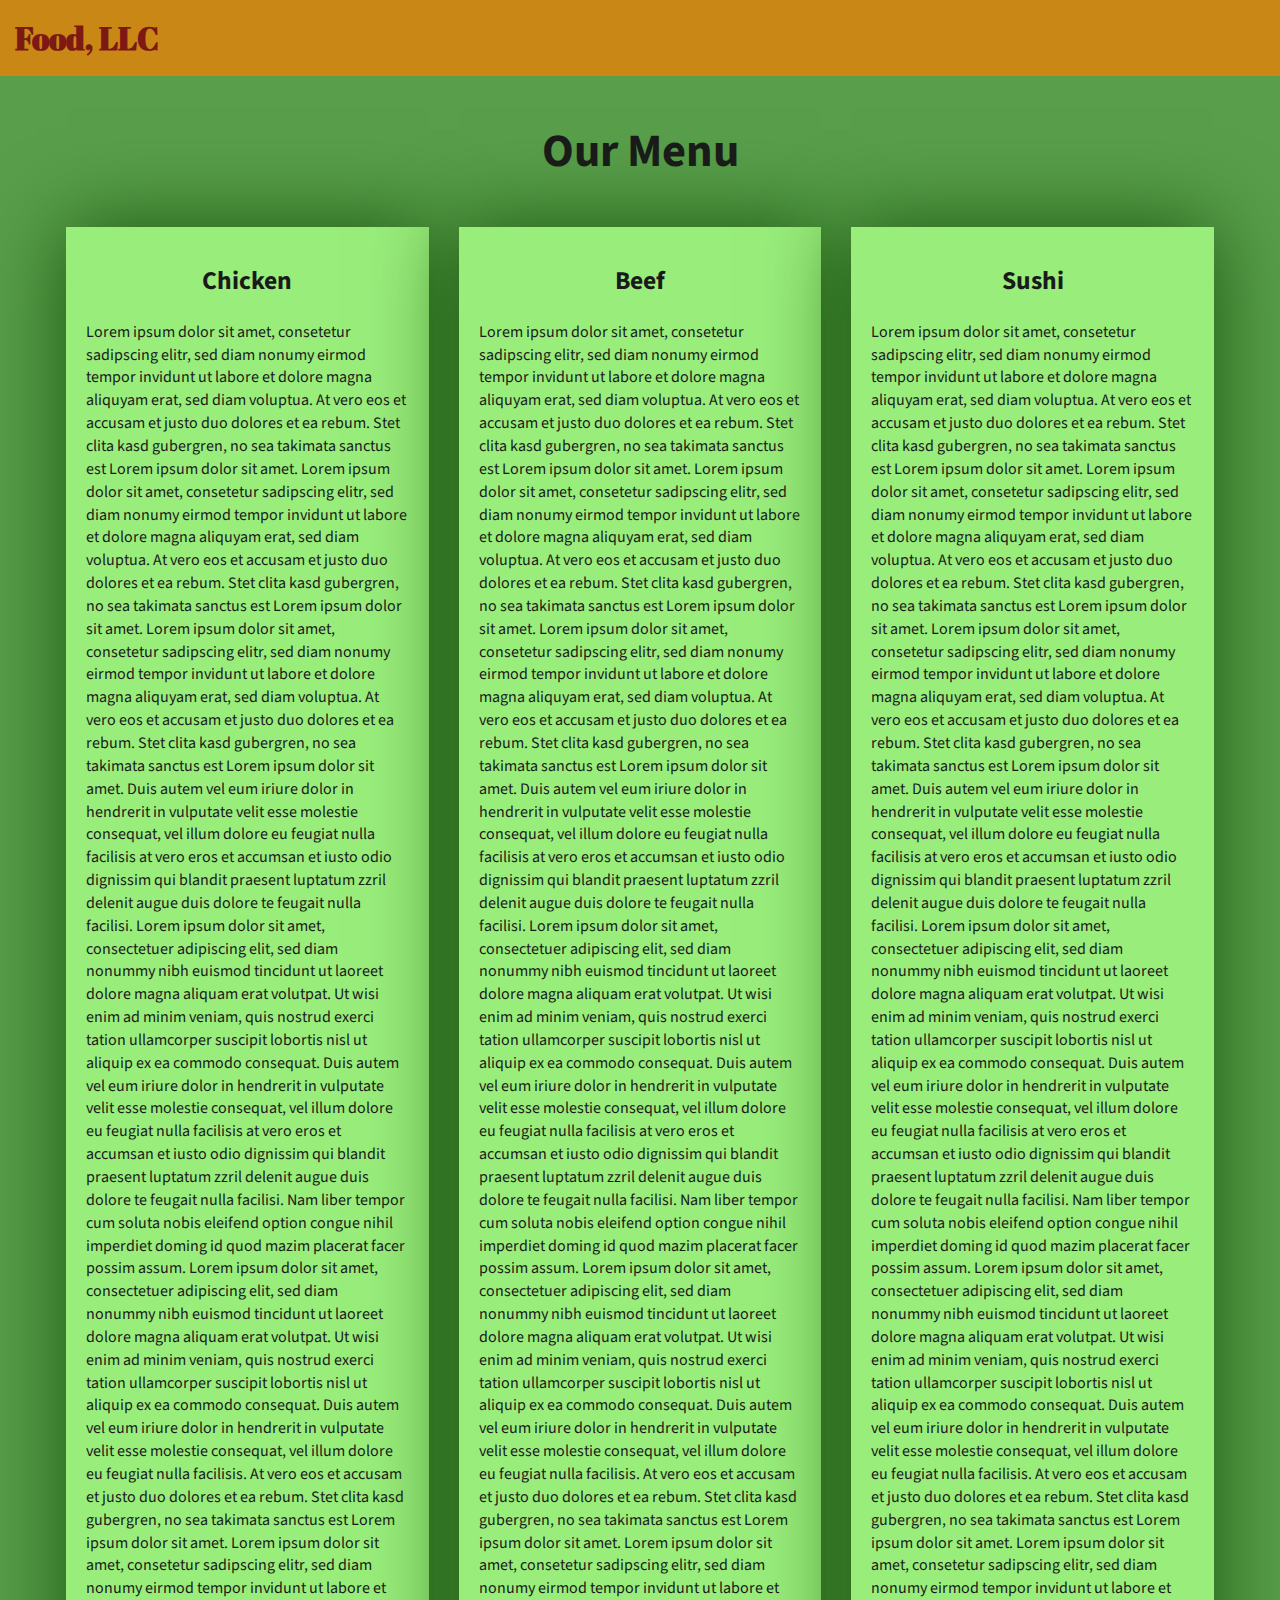
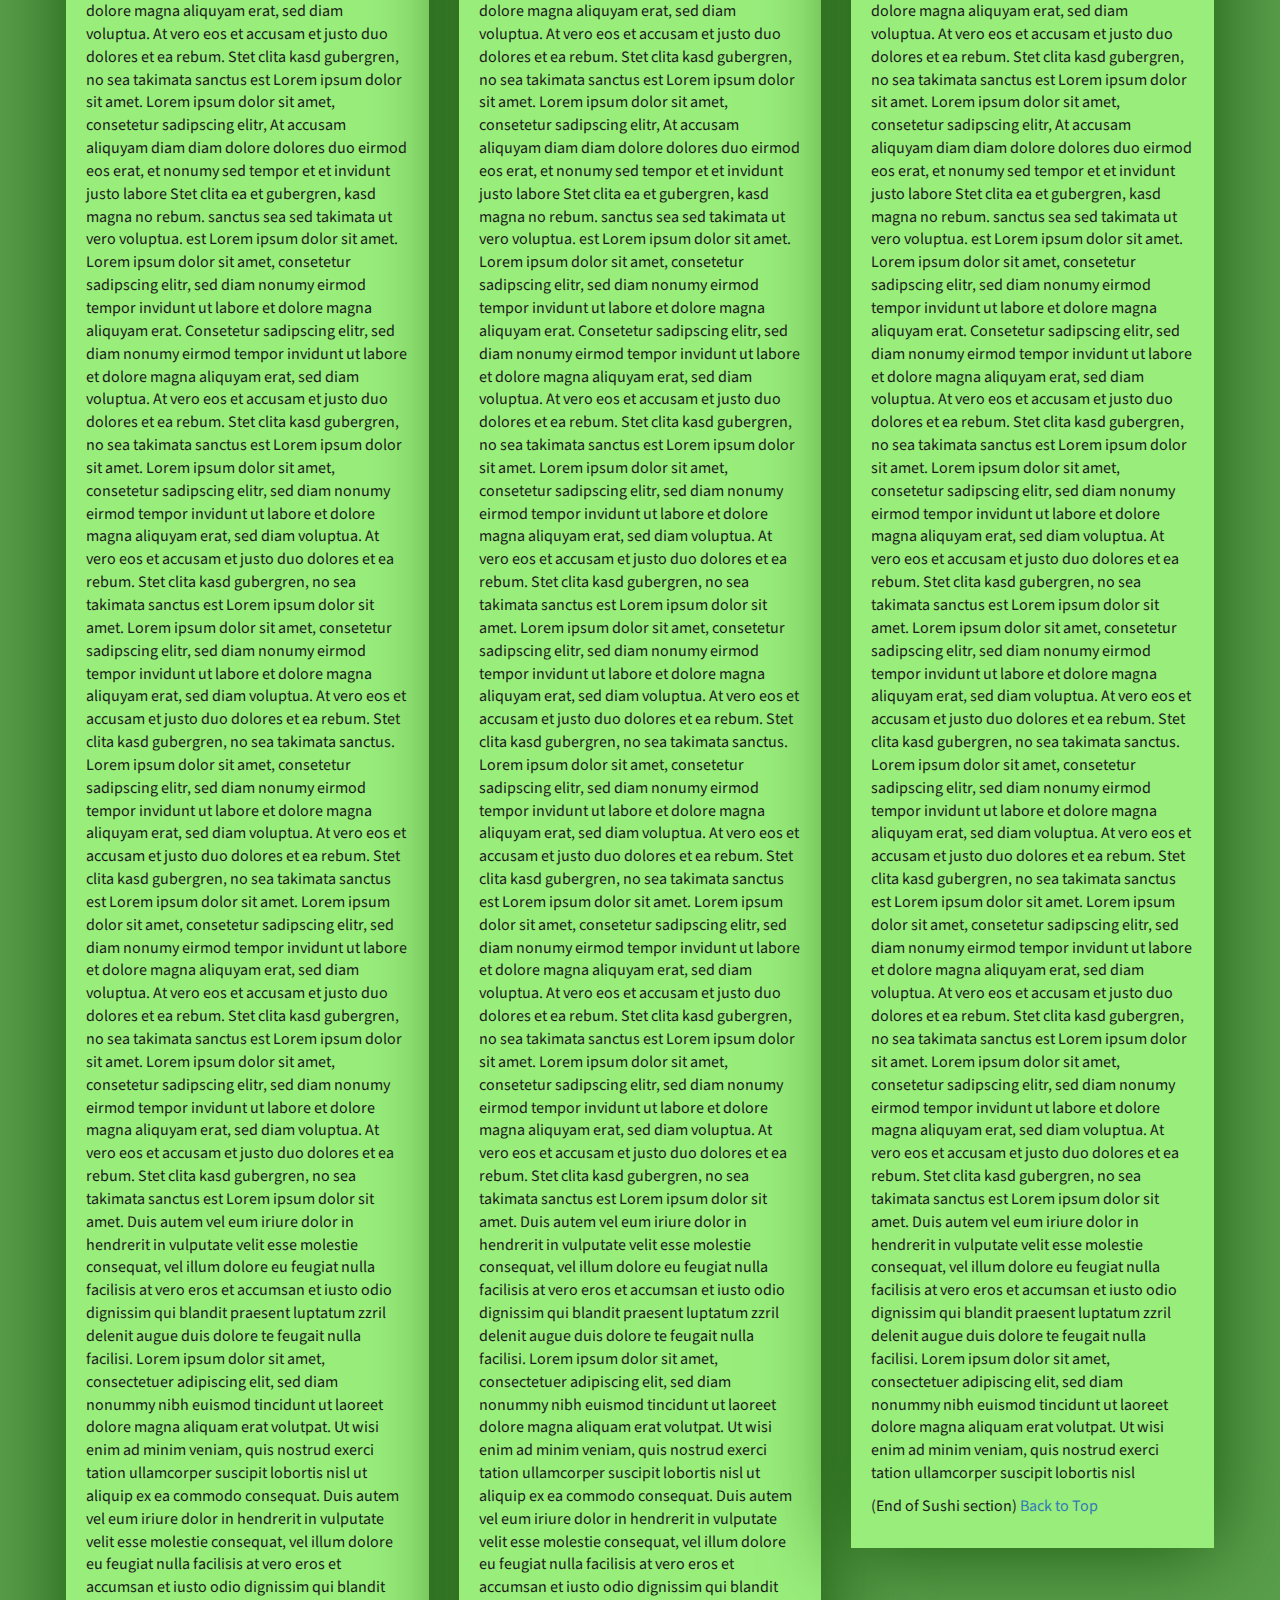
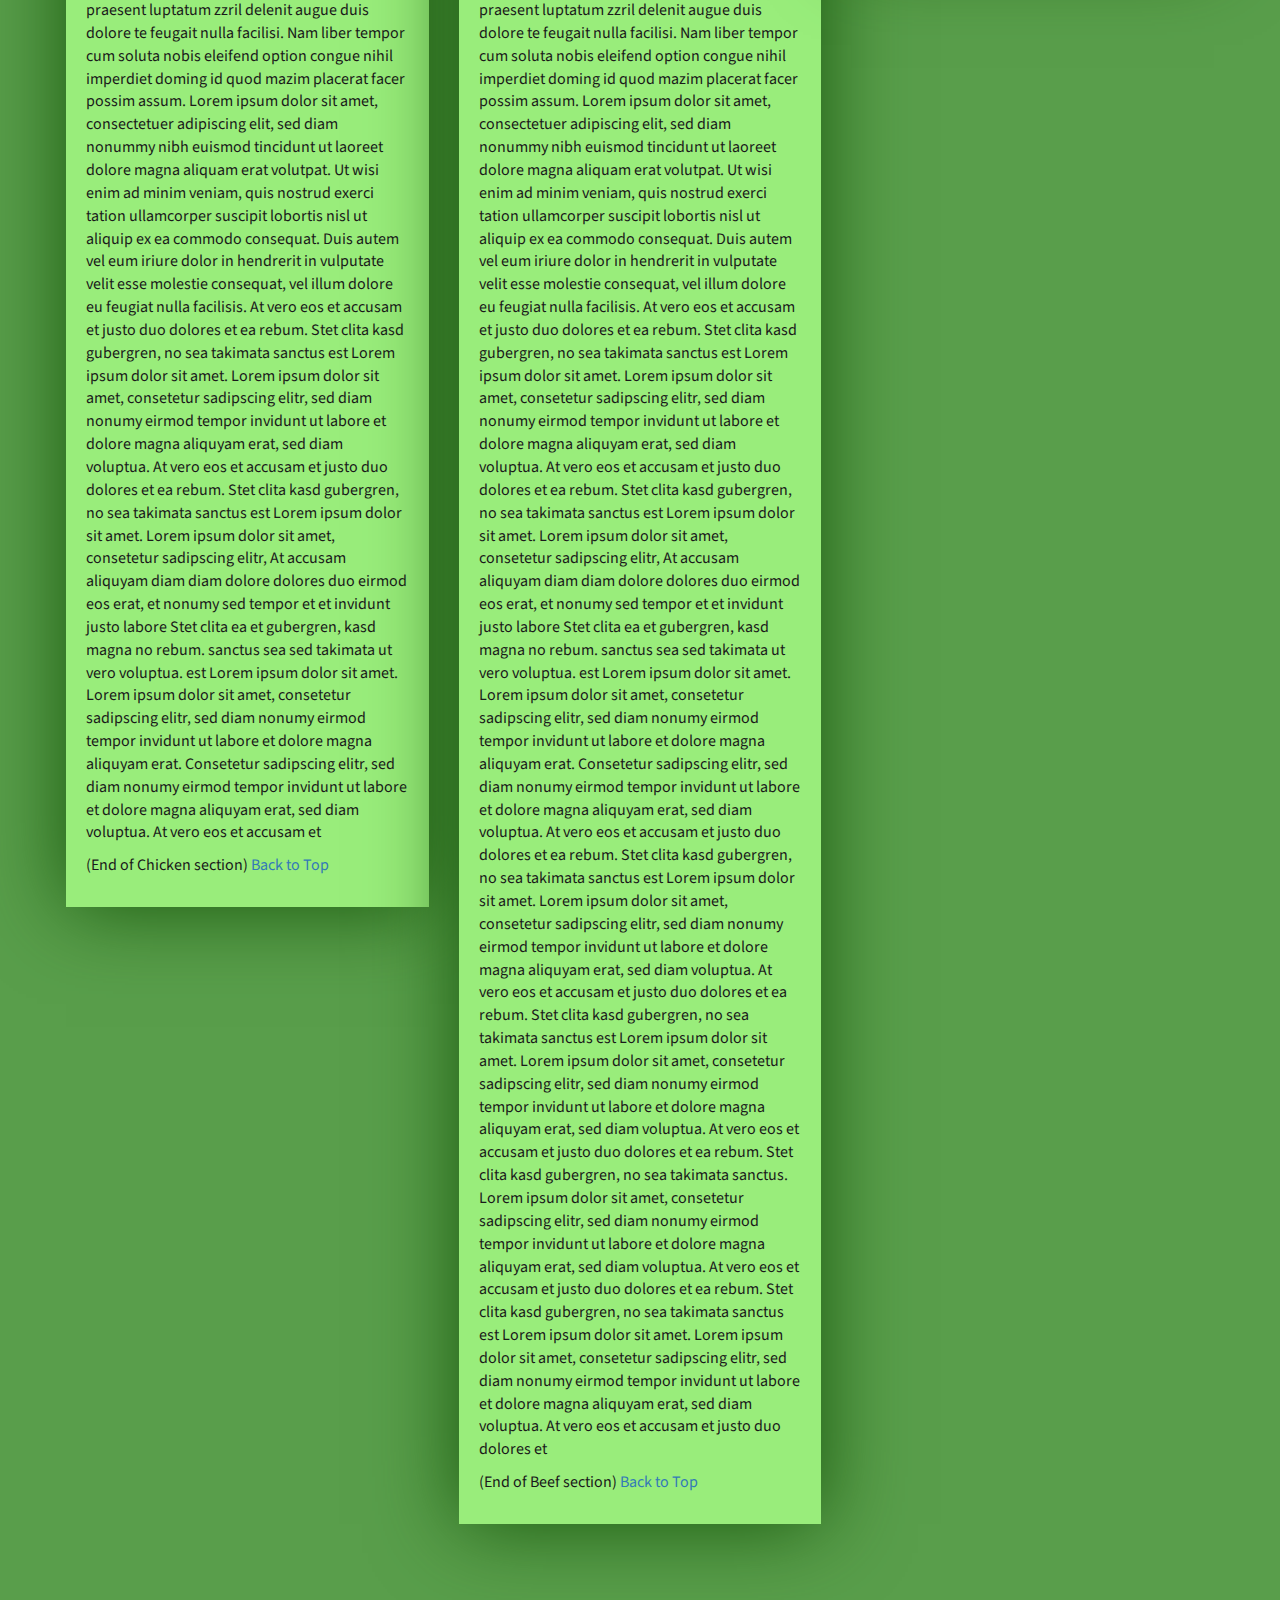
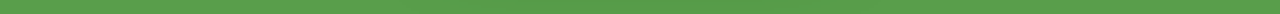
<file: module-3-solution/index.html>
<!DOCTYPE html>
<html lang="zxx">

<head>
    <meta charset="utf-8">
    <meta http-equiv="X-UA-Compatible" content="IE=edge">
    <meta name="viewport" content="width=device-width, initial-scale=1">
    <title>Assignment Solution for Module 3</title>
    <link rel="stylesheet" href="css/bootstrap.min.css">
    <link rel="stylesheet" href="css/styles.css">
    <link href="https://fonts.googleapis.com/css?family=Source+Sans+Pro" rel="stylesheet">
    <link href="https://fonts.googleapis.com/css?family=Abril+Fatface" rel="stylesheet">

    <!-- HTML5 shim and Respond.js for IE8 support of HTML5 elements and media queries -->
    <!-- WARNING: Respond.js doesn't work if you view the page via file:// -->
    <!--[if lt IE 9]>
      <script src="https://oss.maxcdn.com/html5shiv/3.7.2/html5shiv.min.js"></script>
      <script src="https://oss.maxcdn.com/respond/1.4.2/respond.min.js"></script>
    <![endif]-->
</head>

<body>
    <header>
        <nav id="header-nav" class="navbar navbar-default">
            <div class="container-fluid">
                <div class="navbar-header">
                    <div class="navbar-brand">
                        <a href="index.html"><h1>Food, LLC</h1></a>
                    </div>

                    <button type="button" class="navbar-toggle collapsed visible-xs" data-toggle="collapse" data-target="#collapsable-nav" aria-expanded="false">
                        <span class="sr-only">Toggle navigation</span>
                        <span class="icon-bar"></span>
                        <span class="icon-bar"></span>
                        <span class="icon-bar"></span>
                    </button>
                </div>

                <div id="collapsable-nav" class="collapse navbar-collapse">
                    <ul id="nav-list" class="nav navbar-nav navbar-right visible-xs text-center">
                        <li>
                            <a href="#chicken-tile"><br class="hidden-xs"> Chicken</a>
                        </li>
                        <li>
                            <a href="#beef-tile"><br class="hidden-xs"> Beef</a>
                        </li>
                        <li>
                            <a href="#sushi-tile"><br class="hidden-xs"> Sushi</a>
                        </li>
                    </ul>
                </div>
            </div>
        </nav>
    </header>

    <div id="main-content" class="container">
        <h2 id="top-heading" class="text-center">Our Menu</h2>
        <div id="home-tiles" class="row">
            <div class="col-md-4 col-sm-6 col-xs-12">
                <div id="chicken-tile">
                    <section>
                        <h3 class="text-center">Chicken</h3>
                        <p>
                            Lorem ipsum dolor sit amet, consetetur sadipscing elitr, sed diam nonumy eirmod tempor invidunt ut labore et dolore magna aliquyam erat, sed diam voluptua. At vero eos et accusam et justo duo dolores et ea rebum. Stet clita kasd gubergren, no sea takimata
                            sanctus est Lorem ipsum dolor sit amet. Lorem ipsum dolor sit amet, consetetur sadipscing elitr, sed diam nonumy eirmod tempor invidunt ut labore et dolore magna aliquyam erat, sed diam voluptua. At vero eos et accusam et justo
                            duo dolores et ea rebum. Stet clita kasd gubergren, no sea takimata sanctus est Lorem ipsum dolor sit amet. Lorem ipsum dolor sit amet, consetetur sadipscing elitr, sed diam nonumy eirmod tempor invidunt ut labore et dolore
                            magna aliquyam erat, sed diam voluptua. At vero eos et accusam et justo duo dolores et ea rebum. Stet clita kasd gubergren, no sea takimata sanctus est Lorem ipsum dolor sit amet. Duis autem vel eum iriure dolor in hendrerit
                            in vulputate velit esse molestie consequat, vel illum dolore eu feugiat nulla facilisis at vero eros et accumsan et iusto odio dignissim qui blandit praesent luptatum zzril delenit augue duis dolore te feugait nulla facilisi.
                            Lorem ipsum dolor sit amet, consectetuer adipiscing elit, sed diam nonummy nibh euismod tincidunt ut laoreet dolore magna aliquam erat volutpat. Ut wisi enim ad minim veniam, quis nostrud exerci tation ullamcorper suscipit
                            lobortis nisl ut aliquip ex ea commodo consequat. Duis autem vel eum iriure dolor in hendrerit in vulputate velit esse molestie consequat, vel illum dolore eu feugiat nulla facilisis at vero eros et accumsan et iusto odio dignissim
                            qui blandit praesent luptatum zzril delenit augue duis dolore te feugait nulla facilisi. Nam liber tempor cum soluta nobis eleifend option congue nihil imperdiet doming id quod mazim placerat facer possim assum. Lorem ipsum
                            dolor sit amet, consectetuer adipiscing elit, sed diam nonummy nibh euismod tincidunt ut laoreet dolore magna aliquam erat volutpat. Ut wisi enim ad minim veniam, quis nostrud exerci tation ullamcorper suscipit lobortis nisl
                            ut aliquip ex ea commodo consequat. Duis autem vel eum iriure dolor in hendrerit in vulputate velit esse molestie consequat, vel illum dolore eu feugiat nulla facilisis. At vero eos et accusam et justo duo dolores et ea rebum.
                            Stet clita kasd gubergren, no sea takimata sanctus est Lorem ipsum dolor sit amet. Lorem ipsum dolor sit amet, consetetur sadipscing elitr, sed diam nonumy eirmod tempor invidunt ut labore et dolore magna aliquyam erat, sed
                            diam voluptua. At vero eos et accusam et justo duo dolores et ea rebum. Stet clita kasd gubergren, no sea takimata sanctus est Lorem ipsum dolor sit amet. Lorem ipsum dolor sit amet, consetetur sadipscing elitr, At accusam
                            aliquyam diam diam dolore dolores duo eirmod eos erat, et nonumy sed tempor et et invidunt justo labore Stet clita ea et gubergren, kasd magna no rebum. sanctus sea sed takimata ut vero voluptua. est Lorem ipsum dolor sit amet.
                            Lorem ipsum dolor sit amet, consetetur sadipscing elitr, sed diam nonumy eirmod tempor invidunt ut labore et dolore magna aliquyam erat. Consetetur sadipscing elitr, sed diam nonumy eirmod tempor invidunt ut labore et dolore
                            magna aliquyam erat, sed diam voluptua. At vero eos et accusam et justo duo dolores et ea rebum. Stet clita kasd gubergren, no sea takimata sanctus est Lorem ipsum dolor sit amet. Lorem ipsum dolor sit amet, consetetur sadipscing
                            elitr, sed diam nonumy eirmod tempor invidunt ut labore et dolore magna aliquyam erat, sed diam voluptua. At vero eos et accusam et justo duo dolores et ea rebum. Stet clita kasd gubergren, no sea takimata sanctus est Lorem
                            ipsum dolor sit amet. Lorem ipsum dolor sit amet, consetetur sadipscing elitr, sed diam nonumy eirmod tempor invidunt ut labore et dolore magna aliquyam erat, sed diam voluptua. At vero eos et accusam et justo duo dolores et
                            ea rebum. Stet clita kasd gubergren, no sea takimata sanctus. Lorem ipsum dolor sit amet, consetetur sadipscing elitr, sed diam nonumy eirmod tempor invidunt ut labore et dolore magna aliquyam erat, sed diam voluptua. At vero
                            eos et accusam et justo duo dolores et ea rebum. Stet clita kasd gubergren, no sea takimata sanctus est Lorem ipsum dolor sit amet. Lorem ipsum dolor sit amet, consetetur sadipscing elitr, sed diam nonumy eirmod tempor invidunt
                            ut labore et dolore magna aliquyam erat, sed diam voluptua. At vero eos et accusam et justo duo dolores et ea rebum. Stet clita kasd gubergren, no sea takimata sanctus est Lorem ipsum dolor sit amet. Lorem ipsum dolor sit amet,
                            consetetur sadipscing elitr, sed diam nonumy eirmod tempor invidunt ut labore et dolore magna aliquyam erat, sed diam voluptua. At vero eos et accusam et justo duo dolores et ea rebum. Stet clita kasd gubergren, no sea takimata
                            sanctus est Lorem ipsum dolor sit amet. Duis autem vel eum iriure dolor in hendrerit in vulputate velit esse molestie consequat, vel illum dolore eu feugiat nulla facilisis at vero eros et accumsan et iusto odio dignissim qui
                            blandit praesent luptatum zzril delenit augue duis dolore te feugait nulla facilisi. Lorem ipsum dolor sit amet, consectetuer adipiscing elit, sed diam nonummy nibh euismod tincidunt ut laoreet dolore magna aliquam erat volutpat.
                            Ut wisi enim ad minim veniam, quis nostrud exerci tation ullamcorper suscipit lobortis nisl ut aliquip ex ea commodo consequat. Duis autem vel eum iriure dolor in hendrerit in vulputate velit esse molestie consequat, vel illum
                            dolore eu feugiat nulla facilisis at vero eros et accumsan et iusto odio dignissim qui blandit praesent luptatum zzril delenit augue duis dolore te feugait nulla facilisi. Nam liber tempor cum soluta nobis eleifend option congue
                            nihil imperdiet doming id quod mazim placerat facer possim assum. Lorem ipsum dolor sit amet, consectetuer adipiscing elit, sed diam nonummy nibh euismod tincidunt ut laoreet dolore magna aliquam erat volutpat. Ut wisi enim
                            ad minim veniam, quis nostrud exerci tation ullamcorper suscipit lobortis nisl ut aliquip ex ea commodo consequat. Duis autem vel eum iriure dolor in hendrerit in vulputate velit esse molestie consequat, vel illum dolore eu
                            feugiat nulla facilisis. At vero eos et accusam et justo duo dolores et ea rebum. Stet clita kasd gubergren, no sea takimata sanctus est Lorem ipsum dolor sit amet. Lorem ipsum dolor sit amet, consetetur sadipscing elitr, sed
                            diam nonumy eirmod tempor invidunt ut labore et dolore magna aliquyam erat, sed diam voluptua. At vero eos et accusam et justo duo dolores et ea rebum. Stet clita kasd gubergren, no sea takimata sanctus est Lorem ipsum dolor
                            sit amet. Lorem ipsum dolor sit amet, consetetur sadipscing elitr, At accusam aliquyam diam diam dolore dolores duo eirmod eos erat, et nonumy sed tempor et et invidunt justo labore Stet clita ea et gubergren, kasd magna no
                            rebum. sanctus sea sed takimata ut vero voluptua. est Lorem ipsum dolor sit amet. Lorem ipsum dolor sit amet, consetetur sadipscing elitr, sed diam nonumy eirmod tempor invidunt ut labore et dolore magna aliquyam erat. Consetetur
                            sadipscing elitr, sed diam nonumy eirmod tempor invidunt ut labore et dolore magna aliquyam erat, sed diam voluptua. At vero eos et accusam et
                        </p>
                        <p>
                            (End of Chicken section) <a href="#top-heading">Back to Top</a>
                        </p>
                    </section>
                </div>
            </div>
            <div class="col-md-4 col-sm-6 col-xs-12">
                <div id="beef-tile">
                    <section>
                        <h3 class="text-center">Beef</h3>
                        <p>
                            Lorem ipsum dolor sit amet, consetetur sadipscing elitr, sed diam nonumy eirmod tempor invidunt ut labore et dolore magna aliquyam erat, sed diam voluptua. At vero eos et accusam et justo duo dolores et ea rebum. Stet clita kasd gubergren, no sea takimata
                            sanctus est Lorem ipsum dolor sit amet. Lorem ipsum dolor sit amet, consetetur sadipscing elitr, sed diam nonumy eirmod tempor invidunt ut labore et dolore magna aliquyam erat, sed diam voluptua. At vero eos et accusam et justo
                            duo dolores et ea rebum. Stet clita kasd gubergren, no sea takimata sanctus est Lorem ipsum dolor sit amet. Lorem ipsum dolor sit amet, consetetur sadipscing elitr, sed diam nonumy eirmod tempor invidunt ut labore et dolore
                            magna aliquyam erat, sed diam voluptua. At vero eos et accusam et justo duo dolores et ea rebum. Stet clita kasd gubergren, no sea takimata sanctus est Lorem ipsum dolor sit amet. Duis autem vel eum iriure dolor in hendrerit
                            in vulputate velit esse molestie consequat, vel illum dolore eu feugiat nulla facilisis at vero eros et accumsan et iusto odio dignissim qui blandit praesent luptatum zzril delenit augue duis dolore te feugait nulla facilisi.
                            Lorem ipsum dolor sit amet, consectetuer adipiscing elit, sed diam nonummy nibh euismod tincidunt ut laoreet dolore magna aliquam erat volutpat. Ut wisi enim ad minim veniam, quis nostrud exerci tation ullamcorper suscipit
                            lobortis nisl ut aliquip ex ea commodo consequat. Duis autem vel eum iriure dolor in hendrerit in vulputate velit esse molestie consequat, vel illum dolore eu feugiat nulla facilisis at vero eros et accumsan et iusto odio dignissim
                            qui blandit praesent luptatum zzril delenit augue duis dolore te feugait nulla facilisi. Nam liber tempor cum soluta nobis eleifend option congue nihil imperdiet doming id quod mazim placerat facer possim assum. Lorem ipsum
                            dolor sit amet, consectetuer adipiscing elit, sed diam nonummy nibh euismod tincidunt ut laoreet dolore magna aliquam erat volutpat. Ut wisi enim ad minim veniam, quis nostrud exerci tation ullamcorper suscipit lobortis nisl
                            ut aliquip ex ea commodo consequat. Duis autem vel eum iriure dolor in hendrerit in vulputate velit esse molestie consequat, vel illum dolore eu feugiat nulla facilisis. At vero eos et accusam et justo duo dolores et ea rebum.
                            Stet clita kasd gubergren, no sea takimata sanctus est Lorem ipsum dolor sit amet. Lorem ipsum dolor sit amet, consetetur sadipscing elitr, sed diam nonumy eirmod tempor invidunt ut labore et dolore magna aliquyam erat, sed
                            diam voluptua. At vero eos et accusam et justo duo dolores et ea rebum. Stet clita kasd gubergren, no sea takimata sanctus est Lorem ipsum dolor sit amet. Lorem ipsum dolor sit amet, consetetur sadipscing elitr, At accusam
                            aliquyam diam diam dolore dolores duo eirmod eos erat, et nonumy sed tempor et et invidunt justo labore Stet clita ea et gubergren, kasd magna no rebum. sanctus sea sed takimata ut vero voluptua. est Lorem ipsum dolor sit amet.
                            Lorem ipsum dolor sit amet, consetetur sadipscing elitr, sed diam nonumy eirmod tempor invidunt ut labore et dolore magna aliquyam erat. Consetetur sadipscing elitr, sed diam nonumy eirmod tempor invidunt ut labore et dolore
                            magna aliquyam erat, sed diam voluptua. At vero eos et accusam et justo duo dolores et ea rebum. Stet clita kasd gubergren, no sea takimata sanctus est Lorem ipsum dolor sit amet. Lorem ipsum dolor sit amet, consetetur sadipscing
                            elitr, sed diam nonumy eirmod tempor invidunt ut labore et dolore magna aliquyam erat, sed diam voluptua. At vero eos et accusam et justo duo dolores et ea rebum. Stet clita kasd gubergren, no sea takimata sanctus est Lorem
                            ipsum dolor sit amet. Lorem ipsum dolor sit amet, consetetur sadipscing elitr, sed diam nonumy eirmod tempor invidunt ut labore et dolore magna aliquyam erat, sed diam voluptua. At vero eos et accusam et justo duo dolores et
                            ea rebum. Stet clita kasd gubergren, no sea takimata sanctus. Lorem ipsum dolor sit amet, consetetur sadipscing elitr, sed diam nonumy eirmod tempor invidunt ut labore et dolore magna aliquyam erat, sed diam voluptua. At vero
                            eos et accusam et justo duo dolores et ea rebum. Stet clita kasd gubergren, no sea takimata sanctus est Lorem ipsum dolor sit amet. Lorem ipsum dolor sit amet, consetetur sadipscing elitr, sed diam nonumy eirmod tempor invidunt
                            ut labore et dolore magna aliquyam erat, sed diam voluptua. At vero eos et accusam et justo duo dolores et ea rebum. Stet clita kasd gubergren, no sea takimata sanctus est Lorem ipsum dolor sit amet. Lorem ipsum dolor sit amet,
                            consetetur sadipscing elitr, sed diam nonumy eirmod tempor invidunt ut labore et dolore magna aliquyam erat, sed diam voluptua. At vero eos et accusam et justo duo dolores et ea rebum. Stet clita kasd gubergren, no sea takimata
                            sanctus est Lorem ipsum dolor sit amet. Duis autem vel eum iriure dolor in hendrerit in vulputate velit esse molestie consequat, vel illum dolore eu feugiat nulla facilisis at vero eros et accumsan et iusto odio dignissim qui
                            blandit praesent luptatum zzril delenit augue duis dolore te feugait nulla facilisi. Lorem ipsum dolor sit amet, consectetuer adipiscing elit, sed diam nonummy nibh euismod tincidunt ut laoreet dolore magna aliquam erat volutpat.
                            Ut wisi enim ad minim veniam, quis nostrud exerci tation ullamcorper suscipit lobortis nisl ut aliquip ex ea commodo consequat. Duis autem vel eum iriure dolor in hendrerit in vulputate velit esse molestie consequat, vel illum
                            dolore eu feugiat nulla facilisis at vero eros et accumsan et iusto odio dignissim qui blandit praesent luptatum zzril delenit augue duis dolore te feugait nulla facilisi. Nam liber tempor cum soluta nobis eleifend option congue
                            nihil imperdiet doming id quod mazim placerat facer possim assum. Lorem ipsum dolor sit amet, consectetuer adipiscing elit, sed diam nonummy nibh euismod tincidunt ut laoreet dolore magna aliquam erat volutpat. Ut wisi enim
                            ad minim veniam, quis nostrud exerci tation ullamcorper suscipit lobortis nisl ut aliquip ex ea commodo consequat. Duis autem vel eum iriure dolor in hendrerit in vulputate velit esse molestie consequat, vel illum dolore eu
                            feugiat nulla facilisis. At vero eos et accusam et justo duo dolores et ea rebum. Stet clita kasd gubergren, no sea takimata sanctus est Lorem ipsum dolor sit amet. Lorem ipsum dolor sit amet, consetetur sadipscing elitr, sed
                            diam nonumy eirmod tempor invidunt ut labore et dolore magna aliquyam erat, sed diam voluptua. At vero eos et accusam et justo duo dolores et ea rebum. Stet clita kasd gubergren, no sea takimata sanctus est Lorem ipsum dolor
                            sit amet. Lorem ipsum dolor sit amet, consetetur sadipscing elitr, At accusam aliquyam diam diam dolore dolores duo eirmod eos erat, et nonumy sed tempor et et invidunt justo labore Stet clita ea et gubergren, kasd magna no
                            rebum. sanctus sea sed takimata ut vero voluptua. est Lorem ipsum dolor sit amet. Lorem ipsum dolor sit amet, consetetur sadipscing elitr, sed diam nonumy eirmod tempor invidunt ut labore et dolore magna aliquyam erat. Consetetur
                            sadipscing elitr, sed diam nonumy eirmod tempor invidunt ut labore et dolore magna aliquyam erat, sed diam voluptua. At vero eos et accusam et justo duo dolores et ea rebum. Stet clita kasd gubergren, no sea takimata sanctus
                            est Lorem ipsum dolor sit amet. Lorem ipsum dolor sit amet, consetetur sadipscing elitr, sed diam nonumy eirmod tempor invidunt ut labore et dolore magna aliquyam erat, sed diam voluptua. At vero eos et accusam et justo duo
                            dolores et ea rebum. Stet clita kasd gubergren, no sea takimata sanctus est Lorem ipsum dolor sit amet. Lorem ipsum dolor sit amet, consetetur sadipscing elitr, sed diam nonumy eirmod tempor invidunt ut labore et dolore magna
                            aliquyam erat, sed diam voluptua. At vero eos et accusam et justo duo dolores et ea rebum. Stet clita kasd gubergren, no sea takimata sanctus. Lorem ipsum dolor sit amet, consetetur sadipscing elitr, sed diam nonumy eirmod
                            tempor invidunt ut labore et dolore magna aliquyam erat, sed diam voluptua. At vero eos et accusam et justo duo dolores et ea rebum. Stet clita kasd gubergren, no sea takimata sanctus est Lorem ipsum dolor sit amet. Lorem ipsum
                            dolor sit amet, consetetur sadipscing elitr, sed diam nonumy eirmod tempor invidunt ut labore et dolore magna aliquyam erat, sed diam voluptua. At vero eos et accusam et justo duo dolores et
                        </p>
                        <p>
                            (End of Beef section) <a href="#top-heading">Back to Top</a>
                        </p>
                    </section>
                </div>
            </div>
            <!-- <div class="clearfix visible-md-block"></div> -->
            <div class="col-md-4 col-sm-12 col-xs-12">
                <div id="sushi-tile">
                    <section>
                        <h3 class="text-center">Sushi</h3>
                        <p>
                            Lorem ipsum dolor sit amet, consetetur sadipscing elitr, sed diam nonumy eirmod tempor invidunt ut labore et dolore magna aliquyam erat, sed diam voluptua. At vero eos et accusam et justo duo dolores et ea rebum. Stet clita kasd gubergren, no sea takimata
                            sanctus est Lorem ipsum dolor sit amet. Lorem ipsum dolor sit amet, consetetur sadipscing elitr, sed diam nonumy eirmod tempor invidunt ut labore et dolore magna aliquyam erat, sed diam voluptua. At vero eos et accusam et justo
                            duo dolores et ea rebum. Stet clita kasd gubergren, no sea takimata sanctus est Lorem ipsum dolor sit amet. Lorem ipsum dolor sit amet, consetetur sadipscing elitr, sed diam nonumy eirmod tempor invidunt ut labore et dolore
                            magna aliquyam erat, sed diam voluptua. At vero eos et accusam et justo duo dolores et ea rebum. Stet clita kasd gubergren, no sea takimata sanctus est Lorem ipsum dolor sit amet. Duis autem vel eum iriure dolor in hendrerit
                            in vulputate velit esse molestie consequat, vel illum dolore eu feugiat nulla facilisis at vero eros et accumsan et iusto odio dignissim qui blandit praesent luptatum zzril delenit augue duis dolore te feugait nulla facilisi.
                            Lorem ipsum dolor sit amet, consectetuer adipiscing elit, sed diam nonummy nibh euismod tincidunt ut laoreet dolore magna aliquam erat volutpat. Ut wisi enim ad minim veniam, quis nostrud exerci tation ullamcorper suscipit
                            lobortis nisl ut aliquip ex ea commodo consequat. Duis autem vel eum iriure dolor in hendrerit in vulputate velit esse molestie consequat, vel illum dolore eu feugiat nulla facilisis at vero eros et accumsan et iusto odio dignissim
                            qui blandit praesent luptatum zzril delenit augue duis dolore te feugait nulla facilisi. Nam liber tempor cum soluta nobis eleifend option congue nihil imperdiet doming id quod mazim placerat facer possim assum. Lorem ipsum
                            dolor sit amet, consectetuer adipiscing elit, sed diam nonummy nibh euismod tincidunt ut laoreet dolore magna aliquam erat volutpat. Ut wisi enim ad minim veniam, quis nostrud exerci tation ullamcorper suscipit lobortis nisl
                            ut aliquip ex ea commodo consequat. Duis autem vel eum iriure dolor in hendrerit in vulputate velit esse molestie consequat, vel illum dolore eu feugiat nulla facilisis. At vero eos et accusam et justo duo dolores et ea rebum.
                            Stet clita kasd gubergren, no sea takimata sanctus est Lorem ipsum dolor sit amet. Lorem ipsum dolor sit amet, consetetur sadipscing elitr, sed diam nonumy eirmod tempor invidunt ut labore et dolore magna aliquyam erat, sed
                            diam voluptua. At vero eos et accusam et justo duo dolores et ea rebum. Stet clita kasd gubergren, no sea takimata sanctus est Lorem ipsum dolor sit amet. Lorem ipsum dolor sit amet, consetetur sadipscing elitr, At accusam
                            aliquyam diam diam dolore dolores duo eirmod eos erat, et nonumy sed tempor et et invidunt justo labore Stet clita ea et gubergren, kasd magna no rebum. sanctus sea sed takimata ut vero voluptua. est Lorem ipsum dolor sit amet.
                            Lorem ipsum dolor sit amet, consetetur sadipscing elitr, sed diam nonumy eirmod tempor invidunt ut labore et dolore magna aliquyam erat. Consetetur sadipscing elitr, sed diam nonumy eirmod tempor invidunt ut labore et dolore
                            magna aliquyam erat, sed diam voluptua. At vero eos et accusam et justo duo dolores et ea rebum. Stet clita kasd gubergren, no sea takimata sanctus est Lorem ipsum dolor sit amet. Lorem ipsum dolor sit amet, consetetur sadipscing
                            elitr, sed diam nonumy eirmod tempor invidunt ut labore et dolore magna aliquyam erat, sed diam voluptua. At vero eos et accusam et justo duo dolores et ea rebum. Stet clita kasd gubergren, no sea takimata sanctus est Lorem
                            ipsum dolor sit amet. Lorem ipsum dolor sit amet, consetetur sadipscing elitr, sed diam nonumy eirmod tempor invidunt ut labore et dolore magna aliquyam erat, sed diam voluptua. At vero eos et accusam et justo duo dolores et
                            ea rebum. Stet clita kasd gubergren, no sea takimata sanctus. Lorem ipsum dolor sit amet, consetetur sadipscing elitr, sed diam nonumy eirmod tempor invidunt ut labore et dolore magna aliquyam erat, sed diam voluptua. At vero
                            eos et accusam et justo duo dolores et ea rebum. Stet clita kasd gubergren, no sea takimata sanctus est Lorem ipsum dolor sit amet. Lorem ipsum dolor sit amet, consetetur sadipscing elitr, sed diam nonumy eirmod tempor invidunt
                            ut labore et dolore magna aliquyam erat, sed diam voluptua. At vero eos et accusam et justo duo dolores et ea rebum. Stet clita kasd gubergren, no sea takimata sanctus est Lorem ipsum dolor sit amet. Lorem ipsum dolor sit amet,
                            consetetur sadipscing elitr, sed diam nonumy eirmod tempor invidunt ut labore et dolore magna aliquyam erat, sed diam voluptua. At vero eos et accusam et justo duo dolores et ea rebum. Stet clita kasd gubergren, no sea takimata
                            sanctus est Lorem ipsum dolor sit amet. Duis autem vel eum iriure dolor in hendrerit in vulputate velit esse molestie consequat, vel illum dolore eu feugiat nulla facilisis at vero eros et accumsan et iusto odio dignissim qui
                            blandit praesent luptatum zzril delenit augue duis dolore te feugait nulla facilisi. Lorem ipsum dolor sit amet, consectetuer adipiscing elit, sed diam nonummy nibh euismod tincidunt ut laoreet dolore magna aliquam erat volutpat.
                            Ut wisi enim ad minim veniam, quis nostrud exerci tation ullamcorper suscipit lobortis nisl
                        </p>
                        <p>
                            (End of Sushi section) <a href="#top-heading">Back to Top</a>
                        </p>
                    </section>
                </div>
            </div>
            <!-- <div class="clearfix visible-lg-block"></div> -->
        </div>
    </div>
    <div class="clearfix visible-lg-block"></div>


    <!-- jQuery (Bootstrap JS plugins depend on it) -->
    <script src="js/jquery-3.1.1.min.js"></script>
    <script src="js/bootstrap.min.js"></script>
    <!-- <script src="js/script.js"></script> -->

</body>

</html>
</file>
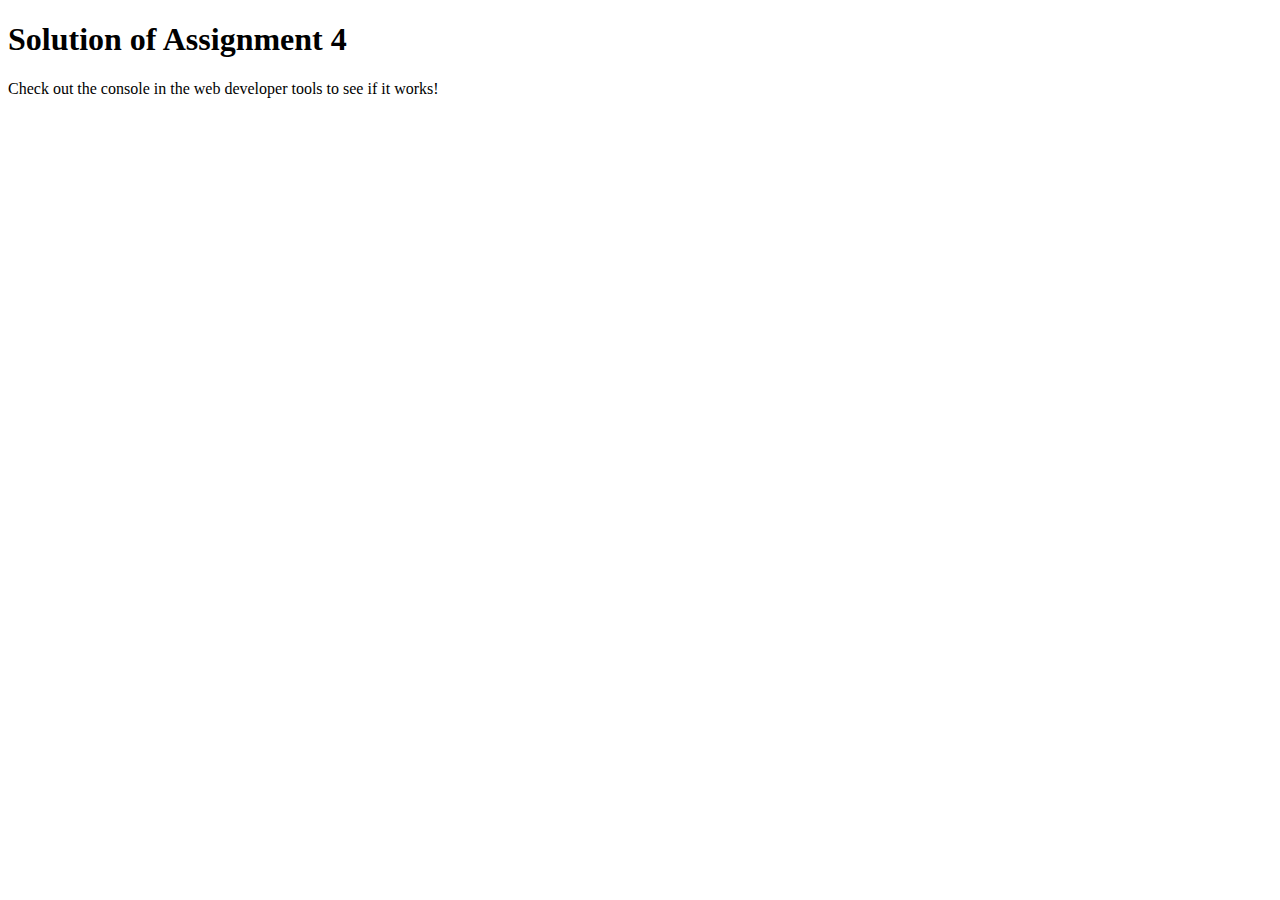
<file: module-4-solution/index.html>
<!DOCTYPE html>
<html>

<head>
    <meta charset="utf-8">
    <title>Assignment Solution for Module 4</title>
    <script src="SpeakHello.js"></script>
    <script src="SpeakGoodBye.js"></script>
    <script src="script.js"></script>
</head>

<body>
    <h1>Solution of Assignment 4</h1>
    <p>Check out the console in the web developer tools to see if it works!</p>
</body>

</html>
</file>
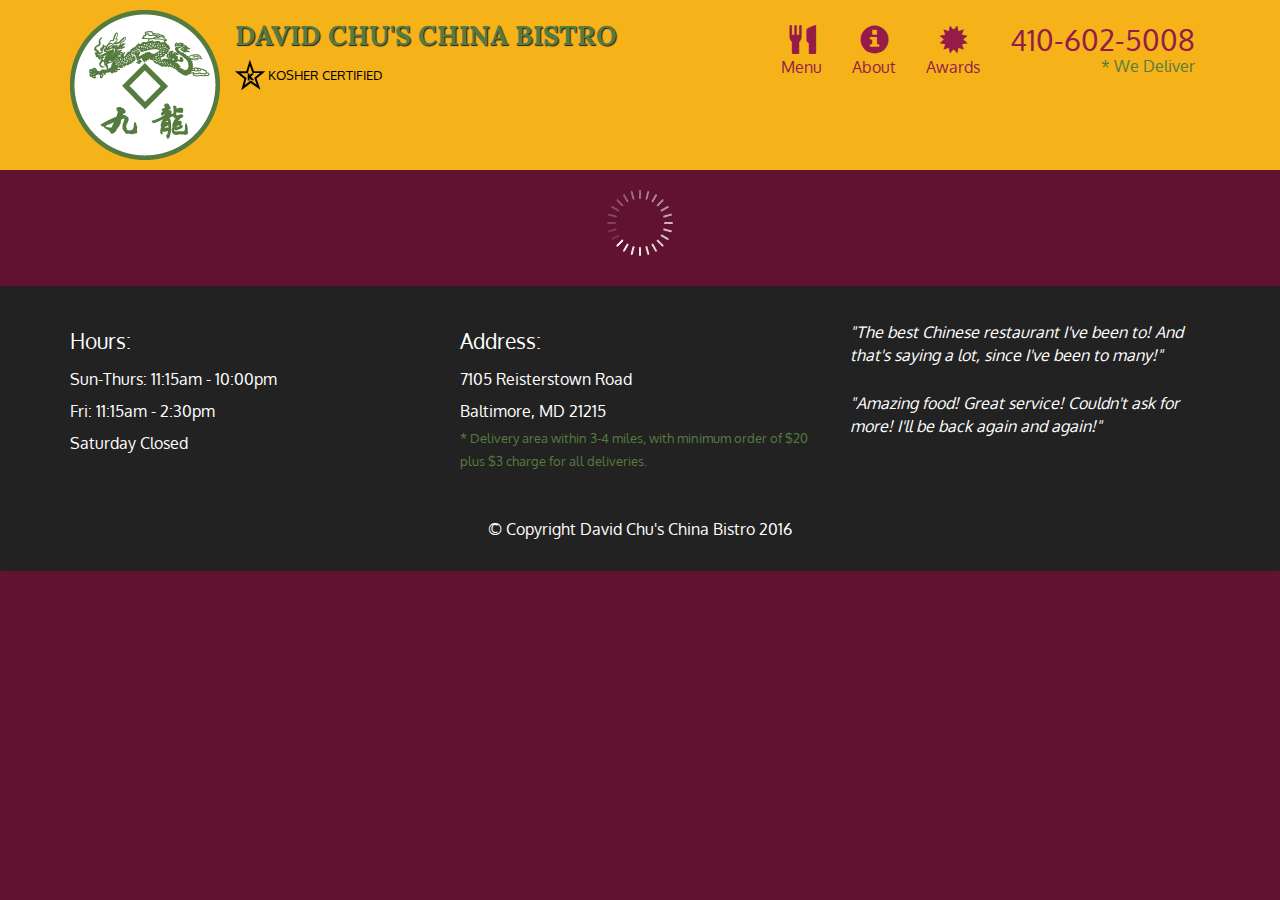
<file: module-5-solution/index.html>
<!doctype html>
<html lang="en">
  <head>
    <meta charset="utf-8">
    <meta http-equiv="X-UA-Compatible" content="IE=edge">
    <meta name="viewport" content="width=device-width, initial-scale=1">
    <title>David Chu's China Bistro</title>
    <link rel="stylesheet" href="css/bootstrap.min.css">
    <link rel="stylesheet" href="css/styles.css">
    <link href='https://fonts.googleapis.com/css?family=Oxygen:400,300,700' rel='stylesheet' type='text/css'>
    <link href='https://fonts.googleapis.com/css?family=Lora' rel='stylesheet' type='text/css'>
  </head>
<body>
  <header>
    <nav id="header-nav" class="navbar navbar-default">
      <div class="container">
        <div class="navbar-header">
          <a href="index.html" class="pull-left visible-md visible-lg">
            <div id="logo-img" alt="Logo image"></div>
          </a>

          <div class="navbar-brand">
            <a href="index.html"><h1>David Chu's China Bistro</h1></a>
            <p>
              <img src="images/star-k-logo.png" alt="Kosher certification">
              <span>Kosher Certified</span>
            </p>
          </div>

          <button id="navbarToggle" type="button" class="navbar-toggle collapsed" data-toggle="collapse" data-target="#collapsable-nav" aria-expanded="false">
            <span class="sr-only">Toggle navigation</span>
            <span class="icon-bar"></span>
            <span class="icon-bar"></span>
            <span class="icon-bar"></span>
          </button>
        </div>
        
        <div id="collapsable-nav" class="collapse navbar-collapse">
           <ul id="nav-list" class="nav navbar-nav navbar-right">
            <li id="navHomeButton" class="visible-xs active">
              <a href="index.html">
                <span class="glyphicon glyphicon-home"></span> Home</a>
            </li>
            <li id="navMenuButton">
              <a href="#" onclick="$dc.loadMenuCategories();">
                <span class="glyphicon glyphicon-cutlery"></span><br class="hidden-xs"> Menu</a>
            </li>
            <li>
              <a href="#">
                <span class="glyphicon glyphicon-info-sign"></span><br class="hidden-xs"> About</a>
            </li>
            <li>
              <a href="#">
                <span class="glyphicon glyphicon-certificate"></span><br class="hidden-xs"> Awards</a>
            </li>
            <li id="phone" class="hidden-xs">
              <a href="tel:410-602-5008">
                <span>410-602-5008</span></a><div>* We Deliver</div>
            </li>
          </ul><!-- #nav-list -->
        </div><!-- .collapse .navbar-collapse -->
      </div><!-- .container -->
    </nav><!-- #header-nav -->
  </header>

  <div id="call-btn" class="visible-xs">
    <a class="btn" href="tel:410-602-5008">
    <span class="glyphicon glyphicon-earphone"></span>
    410-602-5008
    </a>
  </div>
  <div id="xs-deliver" class="text-center visible-xs">* We Deliver</div>

  <div id="main-content" class="container"></div>

  <footer class="panel-footer">
    <div class="container">
      <div class="row">
        <section id="hours" class="col-sm-4">
          <span>Hours:</span><br>
          Sun-Thurs: 11:15am - 10:00pm<br>
          Fri: 11:15am - 2:30pm<br>
          Saturday Closed
          <hr class="visible-xs">
        </section>
        <section id="address" class="col-sm-4">
          <span>Address:</span><br>
          7105 Reisterstown Road<br>
          Baltimore, MD 21215
          <p>* Delivery area within 3-4 miles, with minimum order of $20 plus $3 charge for all deliveries.</p>
          <hr class="visible-xs">
        </section>
        <section id="testimonials" class="col-sm-4">
          <p>"The best Chinese restaurant I've been to! And that's saying a lot, since I've been to many!"</p>
          <p>"Amazing food! Great service! Couldn't ask for more! I'll be back again and again!"</p>
        </section>
      </div>
      <div class="text-center">&copy; Copyright David Chu's China Bistro 2016</div>
    </div>
  </footer>

  <!-- jQuery (Bootstrap JS plugins depend on it) -->
  <script src="js/jquery-2.1.4.min.js"></script>
  <script src="js/bootstrap.min.js"></script>
  <script src="js/ajax-utils.js"></script>
  <script src="js/script.js"></script>
</body>
</html>
</file>
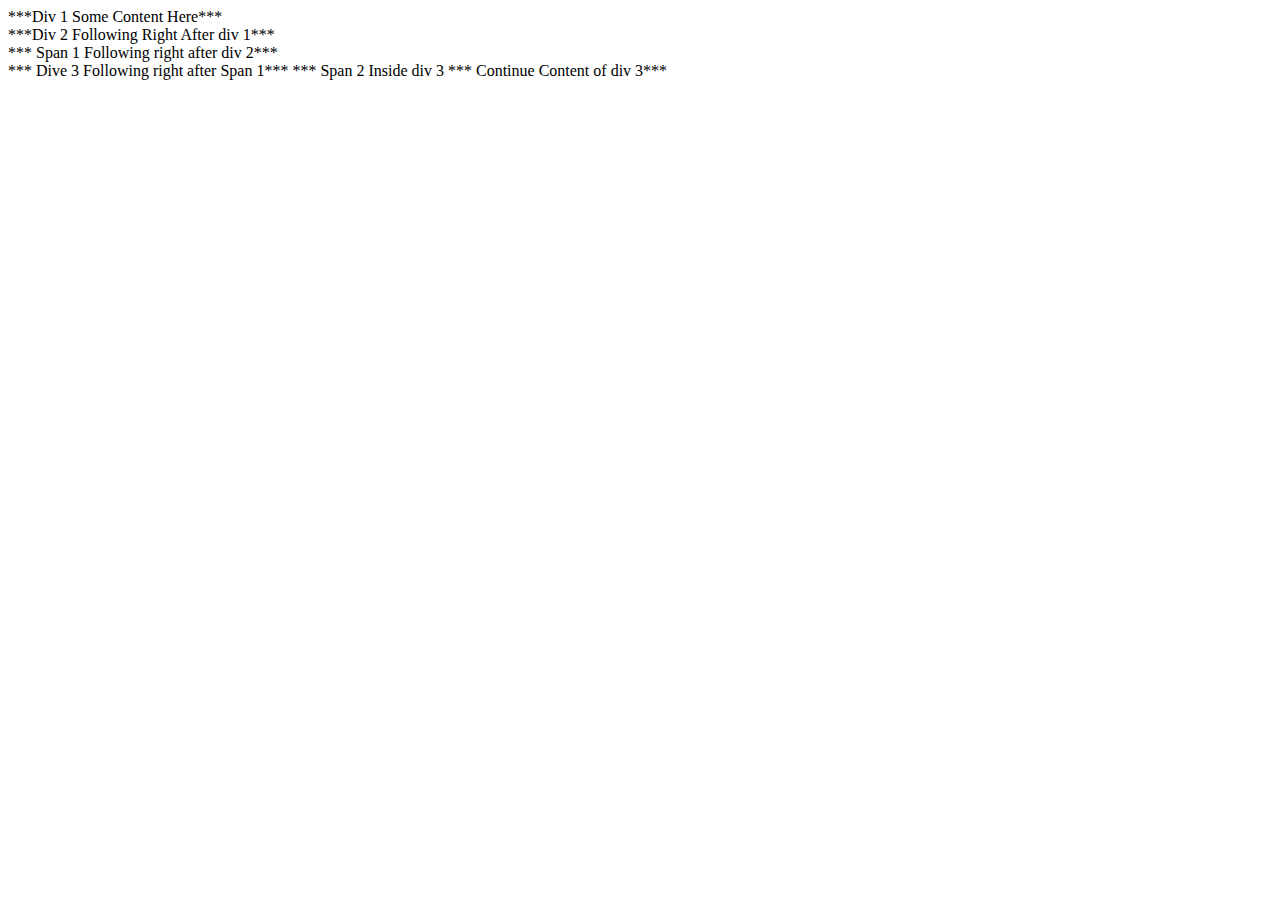
<file: site/index.html>
<!DOCTYPE html>
<html>
<head>
	<title>Hello Coursera!</title>
</head>
<body>
<div>***Div 1 Some Content Here***</div>
<div>***Div 2 Following Right After div 1***</div>
<span>*** Span 1 Following right after div 2***</span>
<div>*** Dive 3 Following right after Span 1*** 
<span>*** Span 2 Inside div 3 ***</span>
Continue Content of div 3***</div>
</body>
</html>
</file>
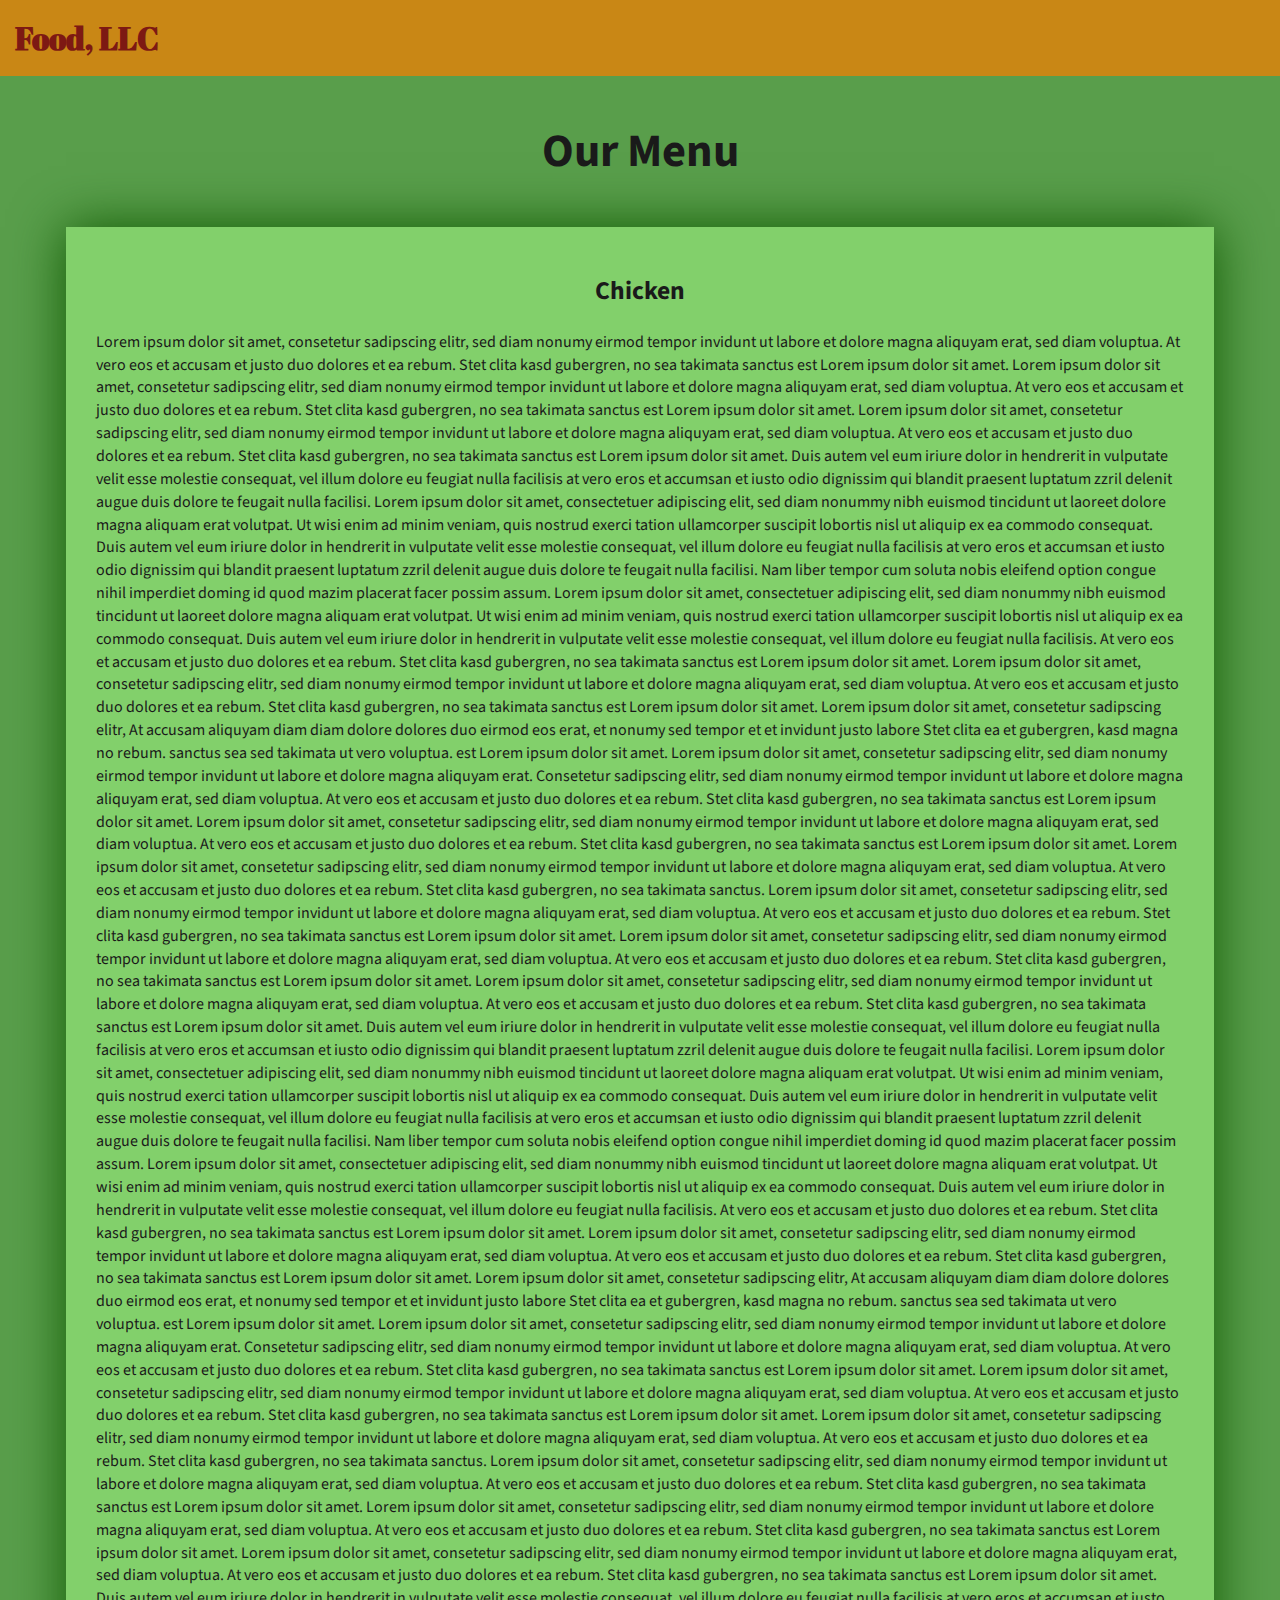
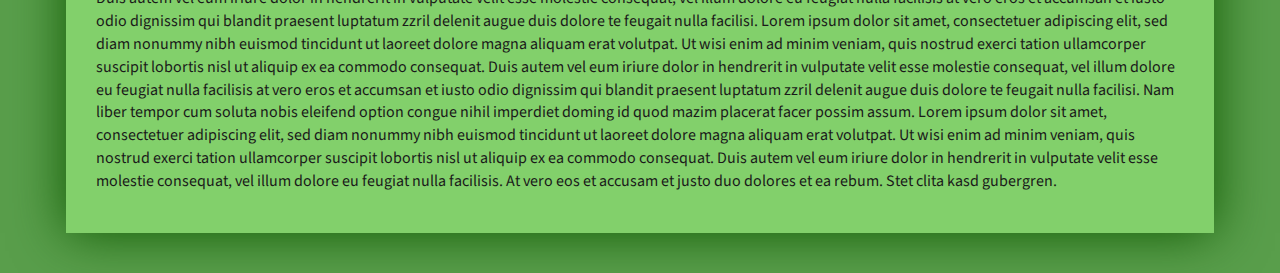
<file: module-3-solution/index_basic.html>
<!DOCTYPE html>
<html lang="zxx">

<head>
    <meta charset="utf-8">
    <meta http-equiv="X-UA-Compatible" content="IE=edge">
    <meta name="viewport" content="width=device-width, initial-scale=1">
    <title>Assignment Solution for Module 3</title>
    <link rel="stylesheet" href="css/bootstrap.min.css">
    <link rel="stylesheet" href="css/styles_basic.css">
    <link href="https://fonts.googleapis.com/css?family=Source+Sans+Pro" rel="stylesheet">
    <link href="https://fonts.googleapis.com/css?family=Abril+Fatface" rel="stylesheet">

    <!-- HTML5 shim and Respond.js for IE8 support of HTML5 elements and media queries -->
    <!-- WARNING: Respond.js doesn't work if you view the page via file:// -->
    <!--[if lt IE 9]>
      <script src="https://oss.maxcdn.com/html5shiv/3.7.2/html5shiv.min.js"></script>
      <script src="https://oss.maxcdn.com/respond/1.4.2/respond.min.js"></script>
    <![endif]-->
</head>

<body>
    <header>
        <nav id="header-nav" class="navbar navbar-default">
            <div class="container-fluid">
                <div class="navbar-header">
                    <div class="navbar-brand">
                        <a href="index_basic.html"><h1>Food, LLC</h1></a>
                    </div>

                    <button type="button" class="navbar-toggle collapsed visible-xs" data-toggle="collapse" data-target="#collapsable-nav" aria-expanded="false">
                        <span class="sr-only">Toggle navigation</span>
                        <span class="icon-bar"></span>
                        <span class="icon-bar"></span>
                        <span class="icon-bar"></span>
                    </button>
                </div>

                <div id="collapsable-nav" class="collapse navbar-collapse">
                    <ul id="nav-list" class="nav navbar-nav navbar-right visible-xs text-center">
                        <li>
                            <a><br class="hidden-xs"> Chicken</a>
                        </li>
                        <li>
                            <a><br class="hidden-xs"> Beef</a>
                        </li>
                        <li>
                            <a><br class="hidden-xs"> Sushi</a>
                        </li>
                    </ul>
                </div>
            </div>
        </nav>
    </header>

    <div id="main-content" class="container">
        <h2 id="top-heading" class="text-center">Our Menu</h2>
        <section id="main-section">
            <h3 class="text-center">Chicken</h3>
            <p>
                Lorem ipsum dolor sit amet, consetetur sadipscing elitr, sed diam nonumy eirmod tempor invidunt ut labore et dolore magna aliquyam erat, sed diam voluptua. At vero eos et accusam et justo duo dolores et ea rebum. Stet clita kasd gubergren, no sea takimata
                sanctus est Lorem ipsum dolor sit amet. Lorem ipsum dolor sit amet, consetetur sadipscing elitr, sed diam nonumy eirmod tempor invidunt ut labore et dolore magna aliquyam erat, sed diam voluptua. At vero eos et accusam et justo duo dolores
                et ea rebum. Stet clita kasd gubergren, no sea takimata sanctus est Lorem ipsum dolor sit amet. Lorem ipsum dolor sit amet, consetetur sadipscing elitr, sed diam nonumy eirmod tempor invidunt ut labore et dolore magna aliquyam erat, sed
                diam voluptua. At vero eos et accusam et justo duo dolores et ea rebum. Stet clita kasd gubergren, no sea takimata sanctus est Lorem ipsum dolor sit amet. Duis autem vel eum iriure dolor in hendrerit in vulputate velit esse molestie consequat,
                vel illum dolore eu feugiat nulla facilisis at vero eros et accumsan et iusto odio dignissim qui blandit praesent luptatum zzril delenit augue duis dolore te feugait nulla facilisi. Lorem ipsum dolor sit amet, consectetuer adipiscing elit,
                sed diam nonummy nibh euismod tincidunt ut laoreet dolore magna aliquam erat volutpat. Ut wisi enim ad minim veniam, quis nostrud exerci tation ullamcorper suscipit lobortis nisl ut aliquip ex ea commodo consequat. Duis autem vel eum iriure
                dolor in hendrerit in vulputate velit esse molestie consequat, vel illum dolore eu feugiat nulla facilisis at vero eros et accumsan et iusto odio dignissim qui blandit praesent luptatum zzril delenit augue duis dolore te feugait nulla
                facilisi. Nam liber tempor cum soluta nobis eleifend option congue nihil imperdiet doming id quod mazim placerat facer possim assum. Lorem ipsum dolor sit amet, consectetuer adipiscing elit, sed diam nonummy nibh euismod tincidunt ut laoreet
                dolore magna aliquam erat volutpat. Ut wisi enim ad minim veniam, quis nostrud exerci tation ullamcorper suscipit lobortis nisl ut aliquip ex ea commodo consequat. Duis autem vel eum iriure dolor in hendrerit in vulputate velit esse molestie
                consequat, vel illum dolore eu feugiat nulla facilisis. At vero eos et accusam et justo duo dolores et ea rebum. Stet clita kasd gubergren, no sea takimata sanctus est Lorem ipsum dolor sit amet. Lorem ipsum dolor sit amet, consetetur
                sadipscing elitr, sed diam nonumy eirmod tempor invidunt ut labore et dolore magna aliquyam erat, sed diam voluptua. At vero eos et accusam et justo duo dolores et ea rebum. Stet clita kasd gubergren, no sea takimata sanctus est Lorem
                ipsum dolor sit amet. Lorem ipsum dolor sit amet, consetetur sadipscing elitr, At accusam aliquyam diam diam dolore dolores duo eirmod eos erat, et nonumy sed tempor et et invidunt justo labore Stet clita ea et gubergren, kasd magna no
                rebum. sanctus sea sed takimata ut vero voluptua. est Lorem ipsum dolor sit amet. Lorem ipsum dolor sit amet, consetetur sadipscing elitr, sed diam nonumy eirmod tempor invidunt ut labore et dolore magna aliquyam erat. Consetetur sadipscing
                elitr, sed diam nonumy eirmod tempor invidunt ut labore et dolore magna aliquyam erat, sed diam voluptua. At vero eos et accusam et justo duo dolores et ea rebum. Stet clita kasd gubergren, no sea takimata sanctus est Lorem ipsum dolor
                sit amet. Lorem ipsum dolor sit amet, consetetur sadipscing elitr, sed diam nonumy eirmod tempor invidunt ut labore et dolore magna aliquyam erat, sed diam voluptua. At vero eos et accusam et justo duo dolores et ea rebum. Stet clita kasd
                gubergren, no sea takimata sanctus est Lorem ipsum dolor sit amet. Lorem ipsum dolor sit amet, consetetur sadipscing elitr, sed diam nonumy eirmod tempor invidunt ut labore et dolore magna aliquyam erat, sed diam voluptua. At vero eos
                et accusam et justo duo dolores et ea rebum. Stet clita kasd gubergren, no sea takimata sanctus. Lorem ipsum dolor sit amet, consetetur sadipscing elitr, sed diam nonumy eirmod tempor invidunt ut labore et dolore magna aliquyam erat, sed
                diam voluptua. At vero eos et accusam et justo duo dolores et ea rebum. Stet clita kasd gubergren, no sea takimata sanctus est Lorem ipsum dolor sit amet. Lorem ipsum dolor sit amet, consetetur sadipscing elitr, sed diam nonumy eirmod
                tempor invidunt ut labore et dolore magna aliquyam erat, sed diam voluptua. At vero eos et accusam et justo duo dolores et ea rebum. Stet clita kasd gubergren, no sea takimata sanctus est Lorem ipsum dolor sit amet. Lorem ipsum dolor sit
                amet, consetetur sadipscing elitr, sed diam nonumy eirmod tempor invidunt ut labore et dolore magna aliquyam erat, sed diam voluptua. At vero eos et accusam et justo duo dolores et ea rebum. Stet clita kasd gubergren, no sea takimata sanctus
                est Lorem ipsum dolor sit amet. Duis autem vel eum iriure dolor in hendrerit in vulputate velit esse molestie consequat, vel illum dolore eu feugiat nulla facilisis at vero eros et accumsan et iusto odio dignissim qui blandit praesent
                luptatum zzril delenit augue duis dolore te feugait nulla facilisi. Lorem ipsum dolor sit amet, consectetuer adipiscing elit, sed diam nonummy nibh euismod tincidunt ut laoreet dolore magna aliquam erat volutpat. Ut wisi enim ad minim
                veniam, quis nostrud exerci tation ullamcorper suscipit lobortis nisl ut aliquip ex ea commodo consequat. Duis autem vel eum iriure dolor in hendrerit in vulputate velit esse molestie consequat, vel illum dolore eu feugiat nulla facilisis
                at vero eros et accumsan et iusto odio dignissim qui blandit praesent luptatum zzril delenit augue duis dolore te feugait nulla facilisi. Nam liber tempor cum soluta nobis eleifend option congue nihil imperdiet doming id quod mazim placerat
                facer possim assum. Lorem ipsum dolor sit amet, consectetuer adipiscing elit, sed diam nonummy nibh euismod tincidunt ut laoreet dolore magna aliquam erat volutpat. Ut wisi enim ad minim veniam, quis nostrud exerci tation ullamcorper suscipit
                lobortis nisl ut aliquip ex ea commodo consequat. Duis autem vel eum iriure dolor in hendrerit in vulputate velit esse molestie consequat, vel illum dolore eu feugiat nulla facilisis. At vero eos et accusam et justo duo dolores et ea rebum.
                Stet clita kasd gubergren, no sea takimata sanctus est Lorem ipsum dolor sit amet. Lorem ipsum dolor sit amet, consetetur sadipscing elitr, sed diam nonumy eirmod tempor invidunt ut labore et dolore magna aliquyam erat, sed diam voluptua.
                At vero eos et accusam et justo duo dolores et ea rebum. Stet clita kasd gubergren, no sea takimata sanctus est Lorem ipsum dolor sit amet. Lorem ipsum dolor sit amet, consetetur sadipscing elitr, At accusam aliquyam diam diam dolore dolores
                duo eirmod eos erat, et nonumy sed tempor et et invidunt justo labore Stet clita ea et gubergren, kasd magna no rebum. sanctus sea sed takimata ut vero voluptua. est Lorem ipsum dolor sit amet. Lorem ipsum dolor sit amet, consetetur sadipscing
                elitr, sed diam nonumy eirmod tempor invidunt ut labore et dolore magna aliquyam erat. Consetetur sadipscing elitr, sed diam nonumy eirmod tempor invidunt ut labore et dolore magna aliquyam erat, sed diam voluptua. At vero eos et accusam
                et justo duo dolores et ea rebum. Stet clita kasd gubergren, no sea takimata sanctus est Lorem ipsum dolor sit amet. Lorem ipsum dolor sit amet, consetetur sadipscing elitr, sed diam nonumy eirmod tempor invidunt ut labore et dolore magna
                aliquyam erat, sed diam voluptua. At vero eos et accusam et justo duo dolores et ea rebum. Stet clita kasd gubergren, no sea takimata sanctus est Lorem ipsum dolor sit amet. Lorem ipsum dolor sit amet, consetetur sadipscing elitr, sed
                diam nonumy eirmod tempor invidunt ut labore et dolore magna aliquyam erat, sed diam voluptua. At vero eos et accusam et justo duo dolores et ea rebum. Stet clita kasd gubergren, no sea takimata sanctus. Lorem ipsum dolor sit amet, consetetur
                sadipscing elitr, sed diam nonumy eirmod tempor invidunt ut labore et dolore magna aliquyam erat, sed diam voluptua. At vero eos et accusam et justo duo dolores et ea rebum. Stet clita kasd gubergren, no sea takimata sanctus est Lorem
                ipsum dolor sit amet. Lorem ipsum dolor sit amet, consetetur sadipscing elitr, sed diam nonumy eirmod tempor invidunt ut labore et dolore magna aliquyam erat, sed diam voluptua. At vero eos et accusam et justo duo dolores et ea rebum.
                Stet clita kasd gubergren, no sea takimata sanctus est Lorem ipsum dolor sit amet. Lorem ipsum dolor sit amet, consetetur sadipscing elitr, sed diam nonumy eirmod tempor invidunt ut labore et dolore magna aliquyam erat, sed diam voluptua.
                At vero eos et accusam et justo duo dolores et ea rebum. Stet clita kasd gubergren, no sea takimata sanctus est Lorem ipsum dolor sit amet. Duis autem vel eum iriure dolor in hendrerit in vulputate velit esse molestie consequat, vel illum
                dolore eu feugiat nulla facilisis at vero eros et accumsan et iusto odio dignissim qui blandit praesent luptatum zzril delenit augue duis dolore te feugait nulla facilisi. Lorem ipsum dolor sit amet, consectetuer adipiscing elit, sed diam
                nonummy nibh euismod tincidunt ut laoreet dolore magna aliquam erat volutpat. Ut wisi enim ad minim veniam, quis nostrud exerci tation ullamcorper suscipit lobortis nisl ut aliquip ex ea commodo consequat. Duis autem vel eum iriure dolor
                in hendrerit in vulputate velit esse molestie consequat, vel illum dolore eu feugiat nulla facilisis at vero eros et accumsan et iusto odio dignissim qui blandit praesent luptatum zzril delenit augue duis dolore te feugait nulla facilisi.
                Nam liber tempor cum soluta nobis eleifend option congue nihil imperdiet doming id quod mazim placerat facer possim assum. Lorem ipsum dolor sit amet, consectetuer adipiscing elit, sed diam nonummy nibh euismod tincidunt ut laoreet dolore
                magna aliquam erat volutpat. Ut wisi enim ad minim veniam, quis nostrud exerci tation ullamcorper suscipit lobortis nisl ut aliquip ex ea commodo consequat. Duis autem vel eum iriure dolor in hendrerit in vulputate velit esse molestie
                consequat, vel illum dolore eu feugiat nulla facilisis. At vero eos et accusam et justo duo dolores et ea rebum. Stet clita kasd gubergren.
            </p>
        </section>

    </div>

    <!-- jQuery (Bootstrap JS plugins depend on it) -->
    <script src="js/jquery-3.1.1.min.js"></script>
    <script src="js/bootstrap.min.js"></script>
    <!-- <script src="js/script.js"></script> -->

</body>

</html>
</file>
<file: module-3-solution/css/styles.css>
body {
    font-size: 16px;
    font-family: 'Source Sans Pro', sans-serif;
    color: #1a1a1a;
    background-color: #599e4b;
}


/** HEADER **/

#header-nav {
    background-color: #c98715;
    border-radius: 0;
    border: 0;
}

#header-nav button {
    margin-top: 22px;
}

.navbar-default .navbar-toggle:focus, .navbar-default .navbar-toggle:hover {
    background-color: #fce29e;
}

.navbar-collapse {
    border-top: 0;
}

.navbar-brand, .navbar-nav li a {
    line-height: 76px;
    height: 76px;
    padding-top: 0;
}

.navbar-brand h1 {
    color: #7d1913;
    font-family: 'Abril Fatface', cursive;
    font-weight: bolder;
    font-size: 1.8em;
}

.navbar-brand a:hover {
    text-decoration: none;
    text-shadow: 1px 1px 1px #fe9797;
}

#nav-list {
    background-color: #e4af34;
}

#nav-list a {
    /*text-align: center;*/
    font-weight: bolder;
    color: #282828;
    font-size: 1.2em;
}

#nav-list a:hover {
    color: #202020;
    background-color: #fce29e;
}

.navbar-header button.navbar-toggle, .navbar-header .icon-bar {
    border: 1px solid #7d1913;
}


/** END HEADER */


/** HOME PAGE **/

#main-content {
    width: 92%;
    margin-bottom: 30px;
}

#main-content h2 {
    font-size: 2.9em;
    font-weight: bold;
    margin-top: 30px;
    margin-bottom: 50px;
}

#main-content h3 {
    font-size: 1.6em;
    font-weight: bold;
    margin-bottom: 1em;
}

#chicken-tile, #beef-tile, #sushi-tile {
    width: 100%;
    padding: 20px;
    background-color: #99ed7b;
    margin-bottom: 60px;
    box-shadow: 0 0 80px #18580b;
}


/** END HOME PAGE **/
</file>
<file: module-5-solution/css/styles.css>
body {
  font-size: 16px;
  color: #fff;
  background-color: #61122f;
  font-family: 'Oxygen', sans-serif;
}

/** HEADER **/
#header-nav {
  background-color: #f6b319;
  border-radius: 0;
  border: 0;
}

#logo-img {
  background: url('../images/restaurant-logo_large.png') no-repeat;
  width: 150px;
  height: 150px;
  margin: 10px 15px 10px 0;
}

.navbar-brand {
  padding-top: 25px;
}
.navbar-brand h1 { /* Restaurant name */
  font-family: 'Lora', serif;
  color: #557c3e;
  font-size: 1.5em;
  text-transform: uppercase;
  font-weight: bold;
  text-shadow: 1px 1px 1px #222;
  margin-top: 0;
  margin-bottom: 0;
  line-height: .75;
}
.navbar-brand a:hover, .navbar-brand a:focus {
  text-decoration: none;
}
.navbar-brand p { /* Kosher cert */
  color: #000;
  text-transform: uppercase;
  font-size: .7em;
  margin-top: 15px;
}
.navbar-brand p span { /* Star-K */
  vertical-align: middle;
}

#nav-list {
  margin-top: 10px;
}
#nav-list a {
  color: #951C49;
  text-align: center;
}
#nav-list a:hover {
  background: #E7E7E7;
}
#nav-list a span {
  font-size: 1.8em;
}

#phone {
  margin-top: 5px;
}
#phone a { /* Phone number */
  text-align: right;
  padding-bottom: 0;
}
#phone div { /* We Deliver */
  color: #557c3e;
  text-align: right;
  padding-right: 15px;
}

.navbar-header button.navbar-toggle, .navbar-header .icon-bar {
  border: 1px solid #61122f;
}
.navbar-header button.navbar-toggle {
  clear: both;
  margin-top: -30px;
}
/* END HEADER */

/* FOOTER */
.panel-footer {
  margin-top: 30px;
  padding-top: 35px;
  padding-bottom: 30px;
  background-color: #222;
  border-top: 0;
}
.panel-footer div.row {
  margin-bottom: 35px;
}
#hours, #address {
  line-height: 2;
}
#hours > span, #address > span {
  font-size: 1.3em;
}
#address p {
  color: #557c3e;
  font-size: .8em;
  line-height: 1.8;
}
#testimonials {
  font-style: italic;
}
#testimonials p:nth-child(2) {
  margin-top: 25px;
}
/* END FOOTER */



/* HOME PAGE */
.container .jumbotron {
  box-shadow: 0 0 50px #3F0C1F;
  border: 2px solid #3F0C1F;
}

#menu-tile, #specials-tile, #map-tile {
  height: 250px;
  width: 100%;
  margin-bottom: 15px;
  position: relative;
  border: 2px solid #3F0C1F;
  overflow: hidden;
}
#menu-tile:hover, #specials-tile:hover, #map-tile:hover {
  box-shadow: 0 1px 5px 1px #cccccc;
}
#menu-tile {
  background: url('../images/menu-tile.jpg') no-repeat;
  background-position: center;
}
#specials-tile {
  background: url('../images/specials-tile.jpg') no-repeat;
  background-position: center;
}
#menu-tile span, #specials-tile span, #map-tile span {
  position: absolute;
  bottom: 0;
  right: 0;
  width: 100%;
  text-align: center;
  font-size: 1.6em;
  text-transform: uppercase;
  background-color: #000;
  color: #fff;
  opacity: .8;
}
/* END HOME PAGE */

/* MENU CATEGORIES PAGE */
.category-tile { 
  position: relative;
  border: 2px solid #3F0C1F;
  overflow: hidden;
  width: 200px;
  height: 200px;
  margin: 0 auto 15px;
}
.category-tile span {
  position: absolute;
  bottom: 0;
  right: 0;
  width: 100%;
  text-align: center;
  font-size: 1.2em;
  text-transform: uppercase;
  background-color: #000;
  color: #fff;
  opacity: .8;
}
.category-tile:hover {
  box-shadow: 0 1px 5px 1px #cccccc;
}

#menu-categories-title + div {
  margin-bottom: 50px;
}
/* END MENU CATEGORIES PAGE */

/* SINGLE CATEGORY PAGE */
.menu-item-tile {
  margin-bottom: 25px;
}
.menu-item-tile hr {
  width: 80%;
}
.menu-item-tile .menu-item-price {
  font-size: 1.1em;
  text-align: right;
  margin-top: -15px;
  margin-right: -15px;
}
.menu-item-tile .menu-item-price span {
  font-size: .6em;
}
.menu-item-photo {
  position: relative;
  border: 2px solid #3F0C1F; 
  overflow: hidden;
  padding: 0;
  margin-right: -15px;
  margin-left: auto;
  margin-bottom: 20px;
  max-width: 250px;
}
.menu-item-photo div {
  position: absolute;
  bottom: 0;
  right: 0;
  width: 80px;
  background-color: #557c3e;
  text-align: center;
}
.menu-item-description {
  padding-right: 30px;
}
h3.menu-item-title {
  margin: 0 0 10px;
}
.menu-item-details {
  font-size: .9em;
  font-style: italic;
}
/* END SINGLE CATEGORY PAGE */


/********** Large devices only **********/
@media (min-width: 1200px) {
  .container .jumbotron {
    background: url('../images/jumbotron_1200.jpg') no-repeat;
    height: 675px;
  }
}

/********** Medium devices only **********/
@media (min-width: 992px) and (max-width: 1199px) {
  /* Header */
  #logo-img {
    background: url('../images/restaurant-logo_medium.png') no-repeat;
    width: 100px;
    height: 100px;
    margin: 5px 5px 5px 0;
  }
  /* End Header */

  /* Home Page */
  .container .jumbotron {
    background: url('../images/jumbotron_992.jpg') no-repeat;
    height: 558px;
  }
  /* End Home Page */
}

/********** Small devices only **********/
@media (min-width: 768px) and (max-width: 991px) {
  /* Home Page */
  .container .jumbotron {
    background: url('../images/jumbotron_768.jpg') no-repeat;
    height: 432px;
  }
  /* End Home Page */
}

/********** Extra small devices only **********/
@media (max-width: 767px) {
  /* Header */
  .navbar-brand {
    padding-top: 10px;
    height: 80px;
  }
  .navbar-brand h1 { /* Restaurant name */
    padding-top: 10px;
    font-size: 5vw; /* 1vw = 1% of viewport width */
  }
  .navbar-brand p { /* Kosher cert */
    font-size: .6em;
    margin-top: 12px;
  }
  .navbar-brand p img { /* Star-K */
    height: 20px;
  }

  #collapsable-nav a { /* Collapsed nav menu text */
    font-size: 1.2em;
  }
  #collapsable-nav a span { /* Collapsed nav menu glyph */
    font-size: 1em;
    margin-right: 5px;
  }

  #call-btn > a {
    font-size: 1.5em;
    display: block;
    margin: 0 20px;
    padding: 10px;
    border: 2px solid #fff;
    background-color: #f6b319;
    color: #951c49;
  }
  #xs-deliver {
    margin-top: 5px;
    font-size: .7em;
    letter-spacing: .1em;
    text-transform: uppercase;
  }
  /* End Header */

  /* Footer */
  .panel-footer section {
    margin-bottom: 30px;
    text-align: center;
  }
  .panel-footer section:nth-child(3) {
    margin-bottom: 0; /* margin already exists on the whole row */
  }
  .panel-footer section hr {
    width: 50%;
  }
  /* End Footer */

  /* Home Page */
  .container .jumbotron {
    margin-top: 30px;
    padding: 0;
  }
  #menu-tile, #specials-tile {
    width: 360px;
    margin: 0 auto 15px;
  }

  .menu-item-photo {
    margin-right: auto;
  }
  .menu-item-tile .menu-item-price {
    text-align: center;
  }
  .menu-item-description {
    text-align: center;;
  }
}


/********** Super extra small devices Only :-) (e.g., iPhone 4) **********/
@media (max-width: 479px) {
  /* Header */
  .navbar-brand h1 { /* Restaurant name */
    padding-top: 5px;
    font-size: 6vw;
  }
  /* End Header */
  
  /* Home page */
  #menu-tile, #specials-tile {
    width: 280px;
    margin: 0 auto 15px;
  }

  .col-xxs-12 {
    position: relative;
    min-height: 1px;
    padding-right: 15px;
    padding-left: 15px;
    float: left;
    width: 100%;
  }
}
</file>
<file: module-3-solution/css/styles_basic.css>
body {
    font-size: 16px;
    font-family: 'Source Sans Pro', sans-serif;
    color: #1a1a1a;
    background-color: #599e4b;
}


/** HEADER **/

#header-nav {
    background-color: #c98715;
    border-radius: 0;
    border: 0;
}

#header-nav button {
    margin-top: 22px;
}

.navbar-default .navbar-toggle:focus, .navbar-default .navbar-toggle:hover {
    background-color: #fce29e;
}

.navbar-collapse {
    border-top: 0;
}

.navbar-brand, .navbar-nav li a {
    line-height: 76px;
    height: 76px;
    padding-top: 0;
}

.navbar-brand h1 {
    color: #7d1913;
    font-family: 'Abril Fatface', cursive;
    font-weight: bolder;
    font-size: 1.8em;
}

.navbar-brand a:hover {
    text-decoration: none;
    text-shadow: 1px 1px 1px #fe9797;
}

#nav-list {
    background-color: #e4af34;
}

#nav-list a {
    font-weight: bolder;
    color: #282828;
    font-size: 1.2em;
}

#nav-list a:hover {
    color: #202020;
    background-color: #fce29e;
}

.navbar-header button.navbar-toggle, .navbar-header .icon-bar {
    border: 1px solid #7d1913;
}


/** END HEADER */


/** HOME PAGE **/

#main-content {
    width: 92%;
    margin-bottom: 40px;
}

#main-content h2 {
    font-size: 2.9em;
    font-weight: bold;
    margin-top: 30px;
    margin-bottom: 50px;
}

#main-content h3 {
    font-size: 1.6em;
    font-weight: bold;
    margin-bottom: 1em;
}

#main-section {
    background-color: #82d06b;
    box-shadow: 0 0 50px #0f5900;
    padding: 30px;
}

/** END HOME PAGE **/
</file>
